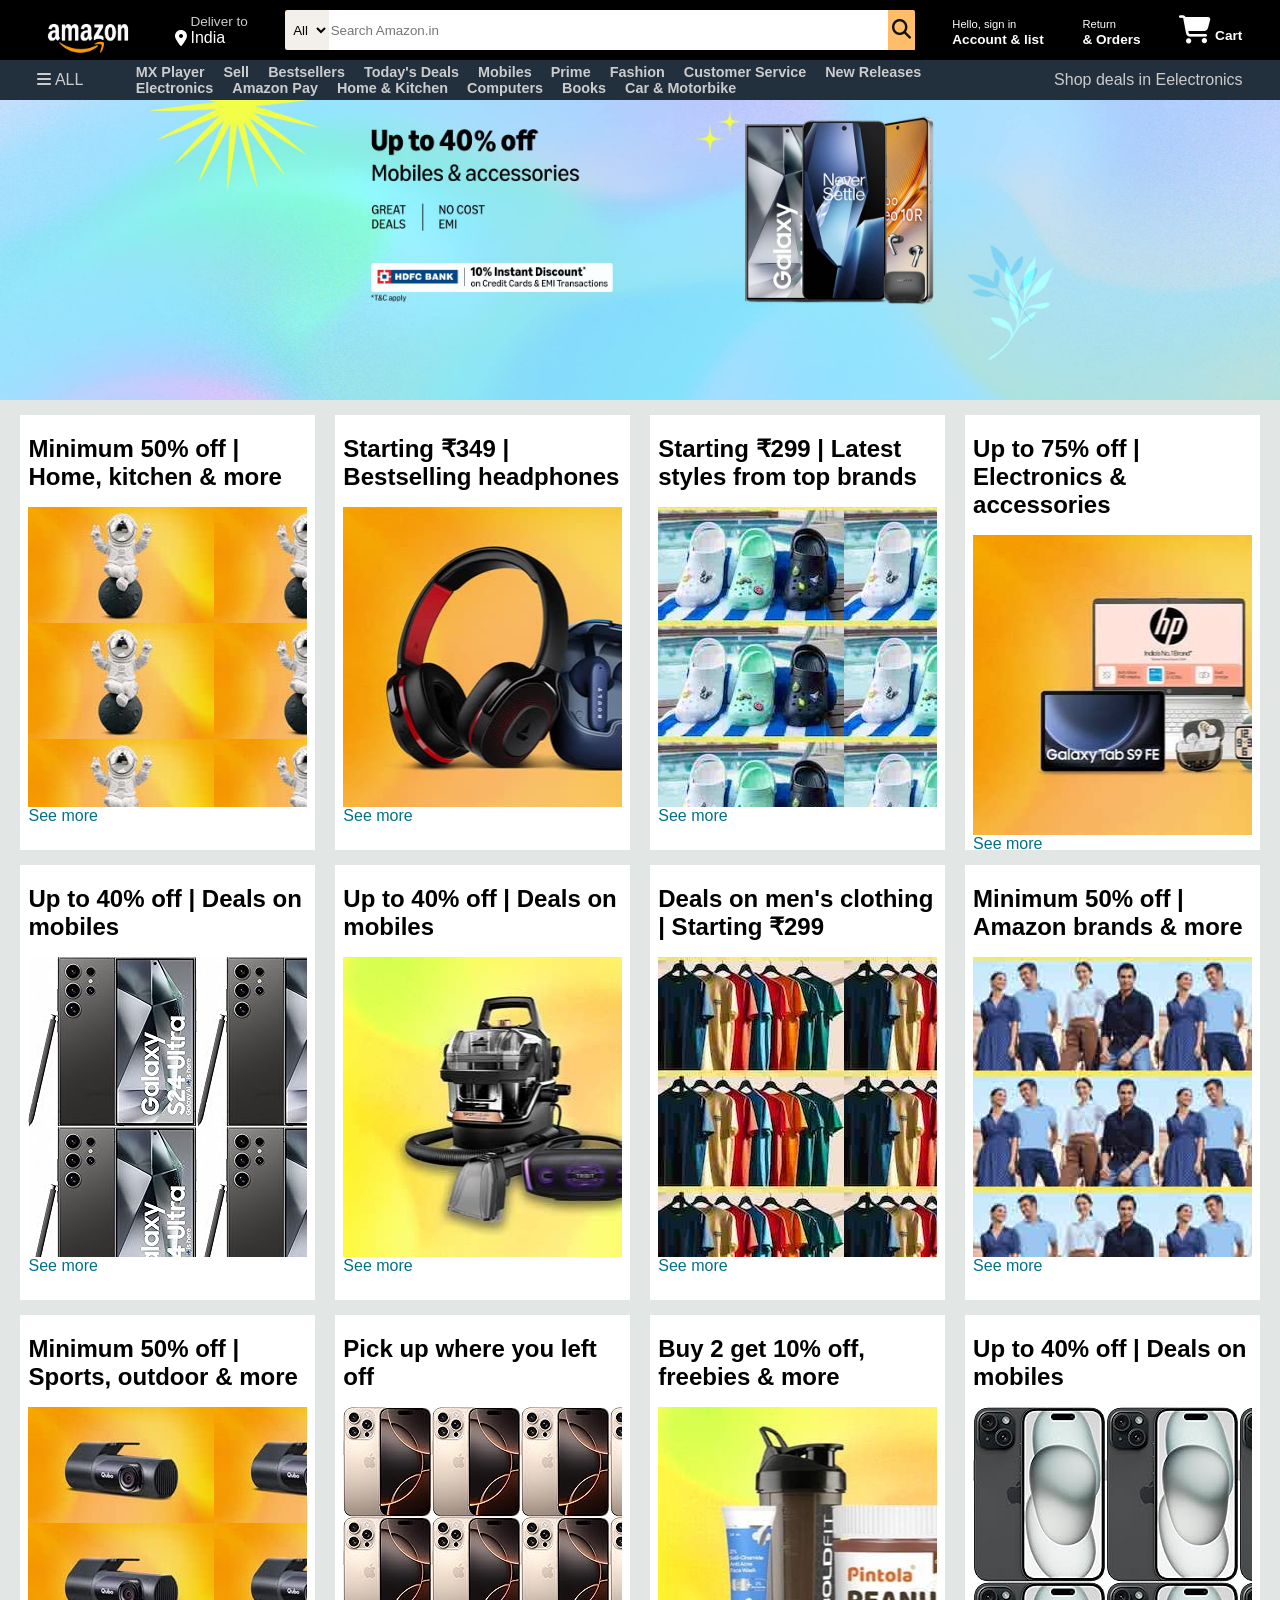
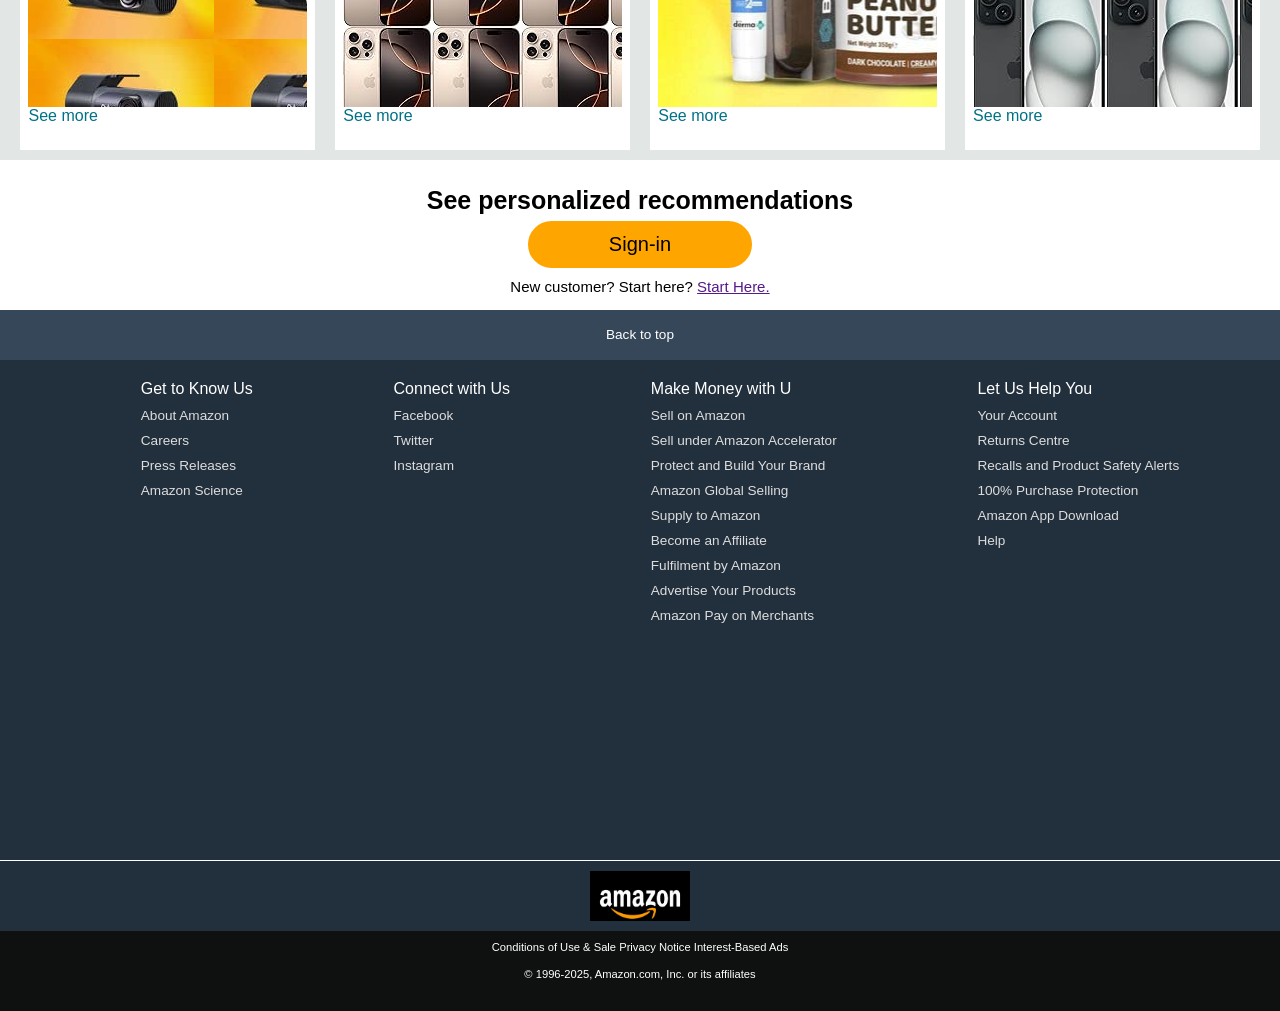
<file: index.html>
<!DOCTYPE html>
<html lang="en">
<head>
    <meta charset="UTF-8">
    <meta name="viewport" content="width=device-width, initial-scale=1.0">
    <title>Document</title>
    <link rel="stylesheet" href="https://cdnjs.cloudflare.com/ajax/libs/font-awesome/6.7.2/css/all.min.css"/>
    <link rel="stylesheet" href="dicky.css">
</head>
<body>
    <header>
        <div class="navbar">
            <div class="nav-logo border">
                <div class="logo"></div>
            </div>

            <div class="nav-address">
                <p class="add-kai1"> Deliver to</p>
                <div class="add-icon">
                    <i class="fa-solid fa-location-dot"></i>
                    <p class="add-kai2"> India</p>
                </div>
            </div>
            <div class="nav-search">
               <select class="search-select">
                <option>All</option>
               </select>
               <input placeholder="Search Amazon.in" class="search-input">
               <div class="search-icon">
                <i class="fa-solid fa-magnifying-glass"></i>
               </div>
            </div>
     
       <div class="nav-singin border">
        
        <p><span> Hello, sign in</span></p>
        <p class="nav-kai">Account & list</p>
        
       </div>
       <div class="nav-return border">
        
        <p><span>Return</span></p>
        <p class="nav-kai">& Orders</p>

       </div>
       <div class="nav-cart border">
            <i class="fa-solid fa-cart-shopping"></i>
            Cart
       </div>
    </div>

    <div class="panel">
        <div class="panel-all">
            <i class="fa-solid fa-bars"></i>
            ALL
        </div>
        <div class="panel-ops">
        
            <p>MX Player</p>
            <p> Sell</p>
            <P>Bestsellers</P>
            <p>Today's Deals</p>
            <p>Mobiles</p>
            <p>Prime</p>
            <p>Fashion</p>
            <p>Customer Service</p>
            <p>New Releases</p>
            <p>Electronics</p>
            <p>Amazon Pay</p>
            <p>Home & Kitchen</p>
            <p>Computers</p>
            <p>Books</p>
            <p> Car & Motorbike</p>
        </div>
        <div class="panel-deals">
            Shop deals in Eelectronics
        </div>

       </div>
       
    </header>
    <div id="hero-section">
        <div class="hero-nav">
            <p></p>
        </div>
    </div>
    <div class="shop-section">
        <div class="box1 box">
           <div class="box-content">
            <h2>Minimum 50% off | Home, kitchen & more</h2>
            <div class="box-img" style="background-image: url('box1.image.jpg');"></div>
            <p>See more</p>
           </div>
        </div>
        <div class="box2 box">
            <div class="box-content">
                <h2>Starting ₹349 | Bestselling headphones</h2>
                <div class="box-img" style="background-image: url('box2.image.jpg');"></div>
                <p>See more</p>
               </div>
        </div>
        <div class="box3 box"><div class="box-content">
            <h2>Starting ₹299 | Latest styles from top brands</h2>
            <div class="box-img" style="background-image: url('box3.image.jpg');"></div>
            <p>See more</p>
           </div></div>
        <div class="box4 box"><div class="box-content">
            <h2>Up to 75% off | Electronics & accessories</h2>
            <div class="box-img" style="background-image: url('box4.image.jpg');"></div>
            <p>See more</p>
           </div></div>
    </div>
    <div class="shop-section">
        <div class="box1 box">
           <div class="box-content">
            <h2>Up to 40% off | Deals on mobiles</h2>
            <div class="box-img" style="background-image: url('box5.image.jpg');"></div>
            <p>See more</p>
           </div>
        </div>
        <div class="box2 box">
            <div class="box-content">
                <h2>Up to 40% off | Deals on mobiles</h2>
                <div class="box-img" style="background-image: url('box6.image.jpg');"></div>
                <p>See more</p>
               </div>
        </div>
        <div class="box3 box"><div class="box-content">
            <h2>Deals on men's clothing | Starting ₹299</h2>
            <div class="box-img" style="background-image: url('box7.image.jpg');"></div>
            <p>See more</p>
           </div></div>
        <div class="box4 box"><div class="box-content">
            <h2>Minimum 50% off | Amazon brands & more</h2>
            <div class="box-img" style="background-image: url('box8.image.jpg');"></div>
            <p>See more</p>
           </div></div>
    </div>
    <div class="shop-section">
        <div class="box1 box">
           <div class="box-content">
            <h2>Minimum 50% off | Sports, outdoor & more</h2>
            <div class="box-img" style="background-image: url('box9.image.jpg');"></div>
            <p>See more</p>
           </div>
        </div>
        <div class="box2 box">
            <div class="box-content">
                <h2>Pick up where you left off</h2>
                <div class="box-img" style="background-image: url('box10.image.jpg');"></div>
                <p>See more</p>
               </div>
        </div>
        <div class="box3 box"><div class="box-content">
            <h2>Buy 2 get 10% off, freebies & more</h2>
            <div class="box-img" style="background-image: url('box11.image.jpg');"></div>
            <p>See more</p>
           </div></div>
        <div class="box4 box"><div class="box-content">
            <h2>Up to 40% off | Deals on mobiles</h2>
            <div class="box-img" style="background-image: url('box12.image.jpg');"></div>
            <p>See more</p>
           </div></div>
    </div>
     <hr class="hr">
    <div class="Sign-in">
        <p><b>See personalized recommendations</b></p>
        <p class="sign-in1">Sign-in</p>
        <p class="sign-inx">New customer? Start here? <a href="">Start Here.</a></p>
    </div>

    <footer>
        <div class="footer-panell">
            Back to top
        </div> 
    <div class="footer-panell2">
        <ul>
            <p>Get to Know Us</p>
            <a> About Amazon</a>
            <a> Careers</a>
            <a>Press Releases</a>
            <a> Amazon Science</a>
           
        </ul>
        <ul>
            <p>Connect with Us</p>
            <a>Facebook</a>
            <a>Twitter</a>
            <a>Instagram</a>
        </ul>
        <ul>
            <p>Make Money with U </p>
             <a>Sell on Amazon</a>
             <a>Sell under Amazon Accelerator</a>
             <a>Protect and Build Your Brand</a>
             <a>Amazon Global Selling</a>
             <a>Supply to Amazon</a>
             <a>Become an Affiliate</a>
             <a>Fulfilment by Amazon</a>
             <a >Advertise Your Products</a>
             <a> Amazon Pay on Merchants</a>
        </ul>
        <ul>
            <p>Let Us Help You</p>
                <a>Your Account</a>
                <a>Returns Centre</a>
                <a>Recalls and Product Safety Alerts</a>
                <a>100% Purchase Protection</a>
                <a>Amazon App Download</a>
                <a>Help</a>
           
        </ul>
    </div>
    <div class="footer-panell3">
        <div class="logo"></div>
    </div>
    <div class="footer-panel4">
        <div class="pages">
            <a >Conditions of Use & Sale</a>
            <a>Privacy Notice</a>
            <a >Interest-Based Ads</a>
        </div>
        <div class="copyrigth">
            © 1996-2025, Amazon.com, Inc. or its affiliates
        </div>
    </div>
</footer>
</body>
</html>
</file>
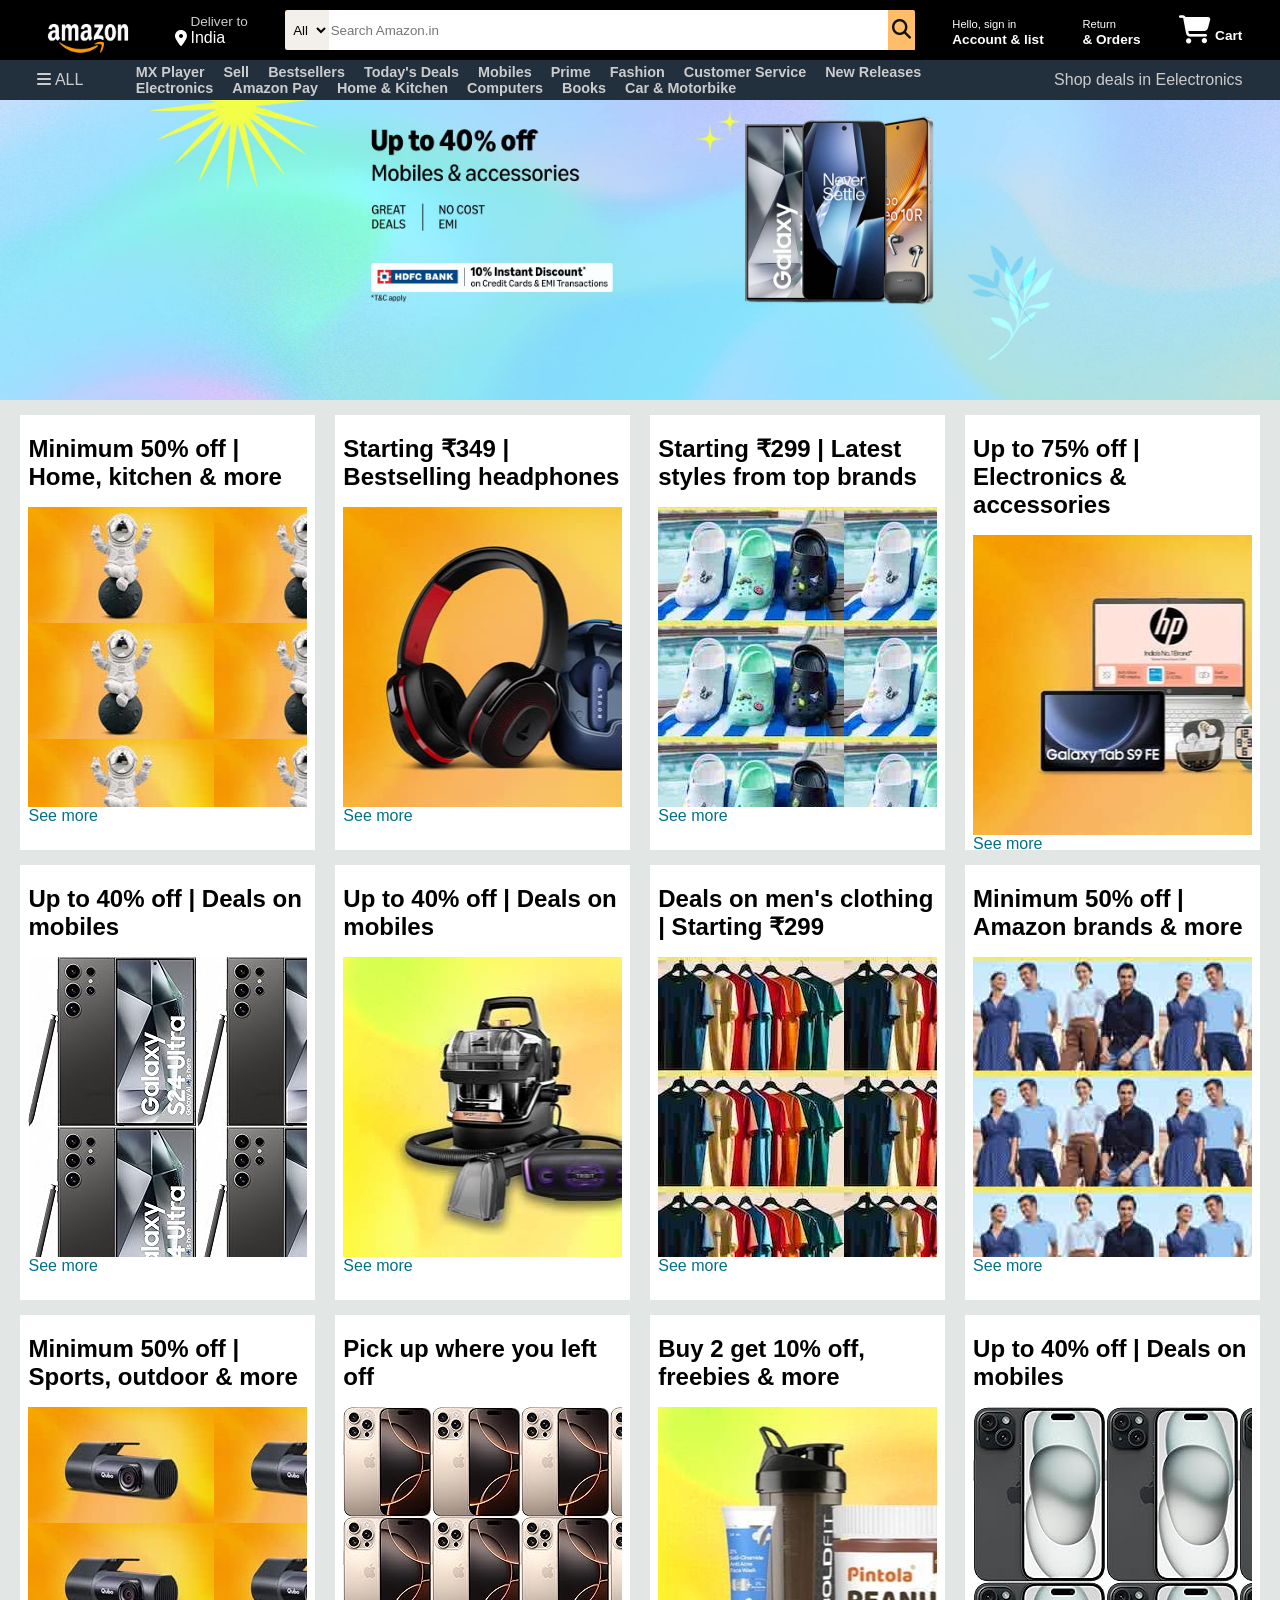
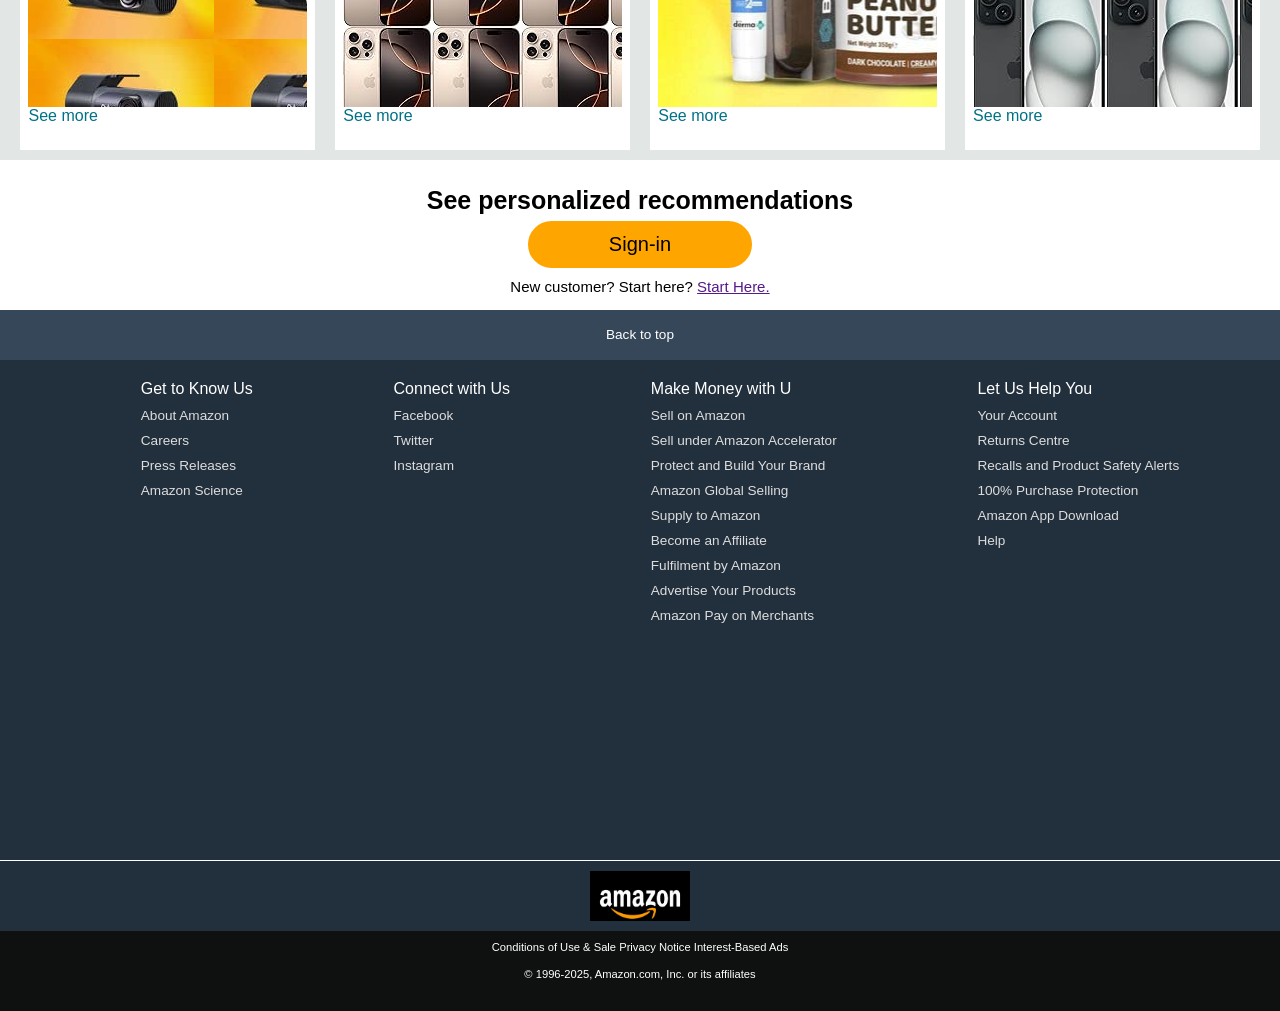
<file: NIELIT.HTML>
<!DOCTYPE html>
<html lang="en">
<head>
    <meta charset="UTF-8">
    <meta name="viewport" content="width=device-width, initial-scale=1.0">
    <title>Document</title>
    <link rel="stylesheet" href="https://cdnjs.cloudflare.com/ajax/libs/font-awesome/6.7.2/css/all.min.css"/>
    <link rel="stylesheet" href="dicky.css">
</head>
<body>
    <header>
        <div class="navbar">
            <div class="nav-logo border">
                <div class="logo"></div>
            </div>

            <div class="nav-address">
                <p class="add-kai1"> Deliver to</p>
                <div class="add-icon">
                    <i class="fa-solid fa-location-dot"></i>
                    <p class="add-kai2"> India</p>
                </div>
            </div>
            <div class="nav-search">
               <select class="search-select">
                <option>All</option>
               </select>
               <input placeholder="Search Amazon.in" class="search-input">
               <div class="search-icon">
                <i class="fa-solid fa-magnifying-glass"></i>
               </div>
            </div>
     
       <div class="nav-singin border">
        
        <p><span> Hello, sign in</span></p>
        <p class="nav-kai">Account & list</p>
        
       </div>
       <div class="nav-return border">
        
        <p><span>Return</span></p>
        <p class="nav-kai">& Orders</p>

       </div>
       <div class="nav-cart border">
            <i class="fa-solid fa-cart-shopping"></i>
            Cart
       </div>
    </div>

    <div class="panel">
        <div class="panel-all">
            <i class="fa-solid fa-bars"></i>
            ALL
        </div>
        <div class="panel-ops">
        
            <p>MX Player</p>
            <p> Sell</p>
            <P>Bestsellers</P>
            <p>Today's Deals</p>
            <p>Mobiles</p>
            <p>Prime</p>
            <p>Fashion</p>
            <p>Customer Service</p>
            <p>New Releases</p>
            <p>Electronics</p>
            <p>Amazon Pay</p>
            <p>Home & Kitchen</p>
            <p>Computers</p>
            <p>Books</p>
            <p> Car & Motorbike</p>
        </div>
        <div class="panel-deals">
            Shop deals in Eelectronics
        </div>

       </div>
       
    </header>
    <div id="hero-section">
        <div class="hero-nav">
            <p></p>
        </div>
    </div>
    <div class="shop-section">
        <div class="box1 box">
           <div class="box-content">
            <h2>Minimum 50% off | Home, kitchen & more</h2>
            <div class="box-img" style="background-image: url('box1.image.jpg');"></div>
            <p>See more</p>
           </div>
        </div>
        <div class="box2 box">
            <div class="box-content">
                <h2>Starting ₹349 | Bestselling headphones</h2>
                <div class="box-img" style="background-image: url('box2.image.jpg');"></div>
                <p>See more</p>
               </div>
        </div>
        <div class="box3 box"><div class="box-content">
            <h2>Starting ₹299 | Latest styles from top brands</h2>
            <div class="box-img" style="background-image: url('box3.image.jpg');"></div>
            <p>See more</p>
           </div></div>
        <div class="box4 box"><div class="box-content">
            <h2>Up to 75% off | Electronics & accessories</h2>
            <div class="box-img" style="background-image: url('box4.image.jpg');"></div>
            <p>See more</p>
           </div></div>
    </div>
    <div class="shop-section">
        <div class="box1 box">
           <div class="box-content">
            <h2>Up to 40% off | Deals on mobiles</h2>
            <div class="box-img" style="background-image: url('box5.image.jpg');"></div>
            <p>See more</p>
           </div>
        </div>
        <div class="box2 box">
            <div class="box-content">
                <h2>Up to 40% off | Deals on mobiles</h2>
                <div class="box-img" style="background-image: url('box6.image.jpg');"></div>
                <p>See more</p>
               </div>
        </div>
        <div class="box3 box"><div class="box-content">
            <h2>Deals on men's clothing | Starting ₹299</h2>
            <div class="box-img" style="background-image: url('box7.image.jpg');"></div>
            <p>See more</p>
           </div></div>
        <div class="box4 box"><div class="box-content">
            <h2>Minimum 50% off | Amazon brands & more</h2>
            <div class="box-img" style="background-image: url('box8.image.jpg');"></div>
            <p>See more</p>
           </div></div>
    </div>
    <div class="shop-section">
        <div class="box1 box">
           <div class="box-content">
            <h2>Minimum 50% off | Sports, outdoor & more</h2>
            <div class="box-img" style="background-image: url('box9.image.jpg');"></div>
            <p>See more</p>
           </div>
        </div>
        <div class="box2 box">
            <div class="box-content">
                <h2>Pick up where you left off</h2>
                <div class="box-img" style="background-image: url('box10.image.jpg');"></div>
                <p>See more</p>
               </div>
        </div>
        <div class="box3 box"><div class="box-content">
            <h2>Buy 2 get 10% off, freebies & more</h2>
            <div class="box-img" style="background-image: url('box11.image.jpg');"></div>
            <p>See more</p>
           </div></div>
        <div class="box4 box"><div class="box-content">
            <h2>Up to 40% off | Deals on mobiles</h2>
            <div class="box-img" style="background-image: url('box12.image.jpg');"></div>
            <p>See more</p>
           </div></div>
    </div>
     <hr class="hr">
    <div class="Sign-in">
        <p><b>See personalized recommendations</b></p>
        <p class="sign-in1">Sign-in</p>
        <p class="sign-inx">New customer? Start here? <a href="">Start Here.</a></p>
    </div>

    <footer>
        <div class="footer-panell">
            Back to top
        </div> 
    <div class="footer-panell2">
        <ul>
            <p>Get to Know Us</p>
            <a> About Amazon</a>
            <a> Careers</a>
            <a>Press Releases</a>
            <a> Amazon Science</a>
           
        </ul>
        <ul>
            <p>Connect with Us</p>
            <a>Facebook</a>
            <a>Twitter</a>
            <a>Instagram</a>
        </ul>
        <ul>
            <p>Make Money with U </p>
             <a>Sell on Amazon</a>
             <a>Sell under Amazon Accelerator</a>
             <a>Protect and Build Your Brand</a>
             <a>Amazon Global Selling</a>
             <a>Supply to Amazon</a>
             <a>Become an Affiliate</a>
             <a>Fulfilment by Amazon</a>
             <a >Advertise Your Products</a>
             <a> Amazon Pay on Merchants</a>
        </ul>
        <ul>
            <p>Let Us Help You</p>
                <a>Your Account</a>
                <a>Returns Centre</a>
                <a>Recalls and Product Safety Alerts</a>
                <a>100% Purchase Protection</a>
                <a>Amazon App Download</a>
                <a>Help</a>
           
        </ul>
    </div>
    <div class="footer-panell3">
        <div class="logo"></div>
    </div>
    <div class="footer-panel4">
        <div class="pages">
            <a >Conditions of Use & Sale</a>
            <a>Privacy Notice</a>
            <a >Interest-Based Ads</a>
        </div>
        <div class="copyrigth">
            © 1996-2025, Amazon.com, Inc. or its affiliates
        </div>
    </div>
</footer>
</body>
</html>
</file>
<file: dicky.css>
*{
    margin: 0;
    font-family: Arial;
    border: 2px;
   
}

.navbar{
    height: 60px;
    background-color: black;
    color:white;
    display: flex;
    justify-content: space-evenly ;
    align-items: center;
}
.nav-logo{
    height: 50px;
    width: 100px;
}
.logo{
    background-image:url("amazon.logo.jpg");
    background-size: cover;
    height: 50px;
    width: 100px;
}
.border {
    border: 1.5px solid transparent;

}
.border:hover{
    border: 1.5px solid white;
}
/** box2 **/
.add-kai1{
    color: #cccccc;
   font-size:0.85rem;
   margin-left: 15px;
}
.add-kai2{
font-size: lrem;
margin-left: 3px;
}
.add-icon{
    display:flex;
    align-items: center;
}
/** box3 **/
.nav-search{
    display:flex;
    justify-content: space-evenly;
    background-color:#febd68;

    width: 630px;
    height: 40px;
    border-radius: 2px;
    
}
.search-select{
    background-color: #f3f3f3f3;
    width: 50px;
    text-align: center;
   border-top-left-radius:4px ;
   border-bottom-left-radius:4px ;
   border: none;
}
.search-input{

    width:100%;
    font-size: lrem;
    border: none;
}
.search-icon{
    width: 30px;
    display: flex;
    justify-content: center;
    align-items: center;
    font-size: 1.2rem;
    background-color:#febd68;
    border-top-right-radius: 4px;
   color: #0f1111;
}
.nav-search:hover{
    border: 2px solid orange;

}


/** box4 **/
span{
    font-size: 0.7rem;

}
.nav-kai{
    font-size: 0.85rem;
    font-weight: 700;
}
/** box5 **/
.nav-cart i {
    font-size: 28px;

}
.nav-cart{
    font-size: 0.85rem;
    font-weight: 700;

}
/** panel **/
.panel{
    height: 40px;
    background-color: #222f3d;
    display: flex;
    color: #cccccc;
    align-items: center;
    justify-content: space-evenly;
}
.panel-ops P{
    display:inline;
    margin-left: 15px;

}
.panel-ops{
    width: 70%;
    font-size: 0.85rem;
}
.panel-ops{
    font-size: 0.9rem;
    font-weight: 700;
}
/** hero-section **/
#hero-section{
    background-image: url("box00.image.jpg");
    height: 300px;
   background-size: cover;
}
/* shop section */
.shop-section{
    display: flex;
    flex-wrap:;
    justify-content: space-evenly;
    background-color: #e2e7e6;
}
.box{
    /* border: 2px solid black; */
    height: 400px;
    width: 23%;
    background-color: white;
    padding: 20px 0px 15px;
    margin-top: 15px;
   
}
.box-img{
    height: 300px;
    background-size: content;
   margin-top:1rem ;
   margin-left:1 rem ;
}
.box-content {
    margin-left: 8px;
    margin-right:8px;
}

.box-content p{
    color: #007185;
}
.Sign-in{
    margin-top:2% ;
    text-align: center;
    font-size: 25px;

}
.sign-in1{

    margin-top: 0.5%;
    font-size: 20px;
    background-color: orange;
    border: 2px solid orange;
    width: 200px;
    text-align: center;
    margin-left: auto;
    margin-right: auto;
    display: block;
    border-radius: 50px;
    padding: 10px;
}
.sign-inx{
    margin-top:10px;
    font-size: 15px;
}
.hr{
    height: 10px;
    background-color: #e2e7e6;
    border: 0;
}
.sign-in1:hover{
    background-color: rgb(243, 194, 104);
}

/* footer-panell */
footer {
    margin-top: 15px;

}

.footer-panell{
    background-color: #37475a;
    color: white;
    height: 50px;
    display: flex;
    justify-content: center;
    align-items: center;
    font-size: 0.85rem;
}
.footer-panell2{
    background-color: #222f3d;
    color: white;
    height: 500px;
    display: flex;
    justify-content: space-evenly;

}

ul{
    margin-top: 20px;

}

ul  a{
    display: block;
    font-size: 0.85rem;
    margin-top: 10px;
    color: #dddddd;
}
.footer-panell3{
    background-color: #222f3d;
    color: white;
   border-top: 0.6px solid white;
   height: 70px;
   display: flex;
   justify-content: center;
   align-items: center;
}
.logo{
    background-image:url("amazon.logo.jpg");
    background-size: cover;
    height: 50px;
    width: 100px;
    
}
.footer-panel4{
    background-color: #0f1111;
    color: white;
   height: 80px;
   font-size: 0.7rem;
    text-align:center;

}
.pages{
    
    padding: 10px;
    

}

.copyrigth{
    padding-top: 5px;
   

}
</file>
